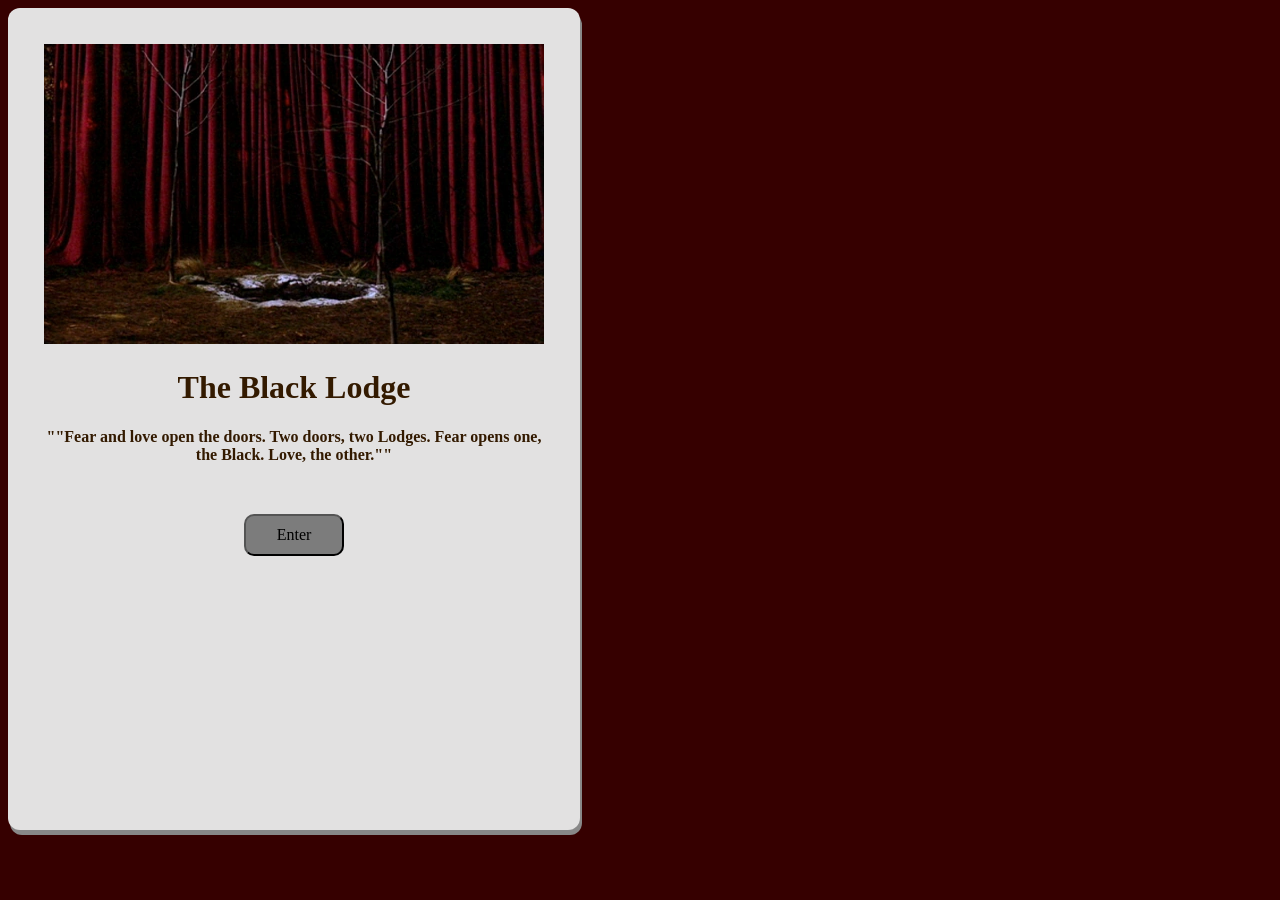
<file: Card/index.html>
<!DOCTYPE html>
<html lang="en">
<head>
  
       
    <meta charset="UTF-8">
    <meta name="viewport" content="width=device-width, initial-scale=1.0">
    <title>Black Lodge Card</title>
     <link href="https://fonts.googleapis.com/css2?family=Redaction+50:ital,wght@0,400;0,700;1,400&family=Special+Elite&display=swap" rel="stylesheet">
   
</head>
<style>
    body {
        background-color:rgb(54, 0, 0);
        

    }
    .card {
            text-align: center;        
            padding:36px;
            border-radius: 12px;
            margin-bottom: 12px;
            font-family: "Redaction 50";
            color: #331a00;
            box-shadow: 2px 5px #888888;
;   
        }

        .button {
           padding: 10px;
           width: 100px;
           margin: 50px;
           font-family: "Redaction 50";
           font-size: medium;
           background-color: rgb(124, 124, 124);
           color: beige;
           border-radius:10px;
        

        }
        a:link {
         color: rgb(0, 0, 0);
         background-color: transparent;
         text-decoration: none;
        }

        a:visited {
         color: rgb(131, 0, 22);
        background-color: transparent;
        text-decoration: none;
        }


        a:hover {
         color: red;
        text-decoration: underline;
        }
</style>
<body>
    
    <div class="card" style="height: 750px; width: 500px; background-color:rgb(226, 225, 225) " >
     <img src="/Card\TheBlackLodge.png" alt="" style="width: 100%; height: 300px; object-fit: fill;">
     <h1>The Black Lodge</h1>
     <p style="font-weight: bolder;">
        ""Fear and love open the doors. Two doors, two Lodges. Fear opens one, the Black. Love, the other.""
        <br>
        <button class="button">
            <a href="https://www.youtube.com/watch?v=i5KRFamuJBQ">Enter</a>
        </button>
     </p>
    </div>
</body>
</html>
</file>
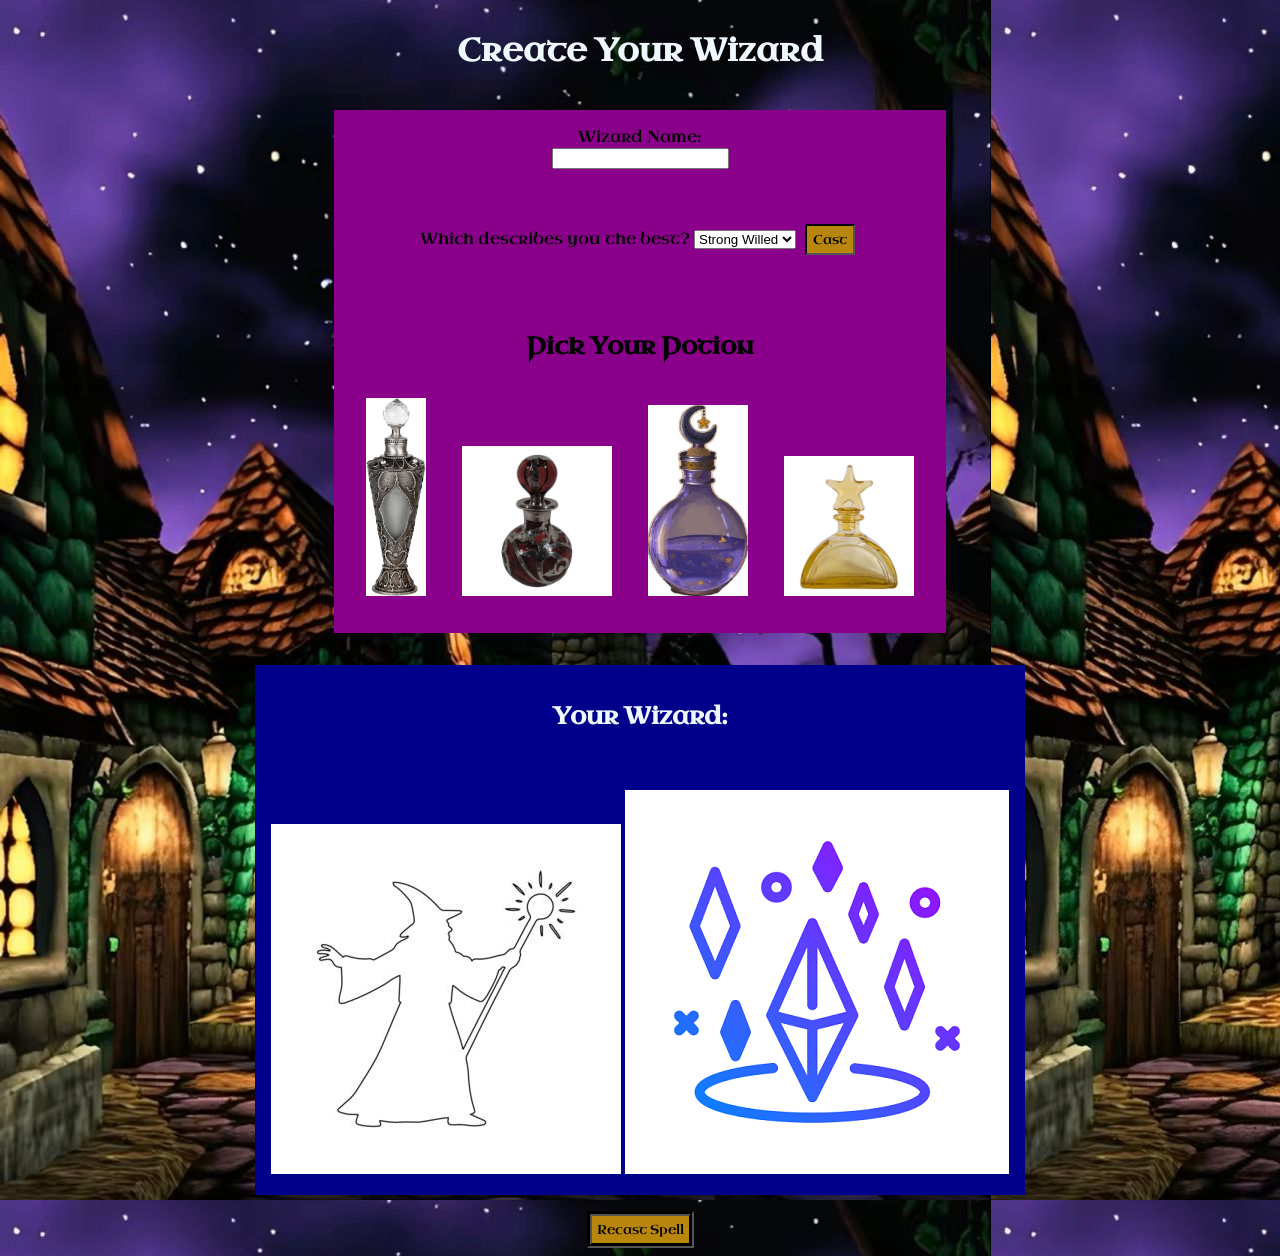
<file: Week6/index.html>
<!DOCTYPE html>
<html lang="en">
<head>
    <meta charset="UTF-8">
    <meta name="viewport" content="width=device-width, initial-scale=1.0">
    <title>Wizard Creator</title>
    <link href="https://fonts.googleapis.com/css2?family=Redaction+50:ital,wght@0,400;0,700;1,400&family=Uncial+Antiqua&display=swap" rel="stylesheet">
    
</head>
<body>
    
    <style>
        body {
        background-image: url("WizardsOnly/assets/WizardBG.jpg");
        display: flex;
        flex-direction: column;
        justify-content: center; 
        align-items: center; 
        text-align: center; 
        }

        .WizardStarter {
            border: 1px;
            width: max-content;
            height: max-content;
            background-color: darkmagenta;
            display: grid;
            padding: 1em;
            margin: 1em;
            font-family: "Uncial Antiqua";
            row-gap: 50px;
            
            
        }

        .wizardResult {
        padding: 1em;
        margin: 1em;
        width: max-content;
        display: grid;
        background-color: darkblue;
        color: aliceblue;
        font-family: "Uncial Antiqua";
        column-gap: 50px;
        

        }

        #castBtn {
        margin: 5px;
        padding: 5px;
        width: 50px;
        background-color: darkgoldenrod;
        border-style: inset;
        font-family: "Uncial Antiqua";
        }

        #Recast {
            display: grid;
            justify-content: end;
            padding: 5px;
            font-family: "Uncial Antiqua";
            background-color: darkgoldenrod;
            border-style: groove;
            border-width: 5px;

            
        }
       
        .selected {
            border: 5px groove orange;
        }

       
        

        
    </style>
<h1 style="color: aliceblue; font-family: Uncial Antiqua;">Create Your Wizard</h1>
    <div class="WizardStarter">
        <div id="Name"> 
        <label for="wizName">Wizard Name:</label><br>
        <input type="text" id="wName">
        </div>

        <div id="staff">
            <form id="staffForm">
            <label for="staff">Which describes you the best?</label>
            <select id="staffSelect">
                <option id="strongWill" value="WizardsOnly\assets\gold staff.png">Strong Willed</option>
                <option value="WizardsOnly\assets\blue staff.png">Kind</option>
                <option value="WizardsOnly\assets\purple staff.png">Spontaneous</option>
                
            </select>
            <button id="castBtn">Cast</button>
            </form>
            
        </div>
        
        <div class="potions">
            <h2>Pick Your Potion</h2>
            <img class="potions" src="WizardsOnly\assets\potion1.jpg"  onclick="this.classList.toggle('selected')" style="width: 60px; padding: 1em; cursor: pointer">
            <img class="potions" src="WizardsOnly\assets\potion2.jpg"  onclick="this.classList.toggle('selected')" style="width: 150px; padding: 1em; cursor: pointer">
            <img class="potions" src="WizardsOnly\assets\potion3.jpg"  onclick="this.classList.toggle('selected')" style="width: 100px; padding: 1em; cursor: pointer">
            <img class="potions" src="WizardsOnly\assets\potion4.jpg"  onclick="this.classList.toggle('selected')" style="width: 130px; padding: 1em; cursor: pointer">
        </div>

        
    </div>
    <div class="wizardResult">
            <h2>Your Wizard:</h2>
            <h3 id="nameResult"></h3>
            <div id="wizGear">
            <img id="tempWiz" src="WizardsOnly\assets\wizardOutline.jpg">
            <img id="tempPic" src="WizardsOnly\assets\placeholder.png">
            </div>
        </div>
    <button id="Recast">Recast Spell</button>

    <script>
    //Gretting:    
   window.addEventListener("load", function() {
     alert("Wizards only");
    });

//Inputing Wizard Name
    const input = document.getElementById('wName');
    const button = document.getElementById('castBtn');
    const display = document.getElementById('nameResult');

    button.addEventListener('click', function() {
        display.textContent= input.value;
    });
 
//Recast Spell
    const reloadBtn = document.getElementById("Recast");

    reloadBtn.addEventListener("click", () => {
    window.location.reload();
});

//Selecting a Staff
const form = document.getElementById('staffForm');
const selectMenu = document.getElementById('staffSelect');
const image = document.getElementById('tempPic');

form.addEventListener("submit", function(event) {
    event.preventDefault(); 
    image.src = selectMenu.value;
    });

  </script>
</body>
</html>
</file>
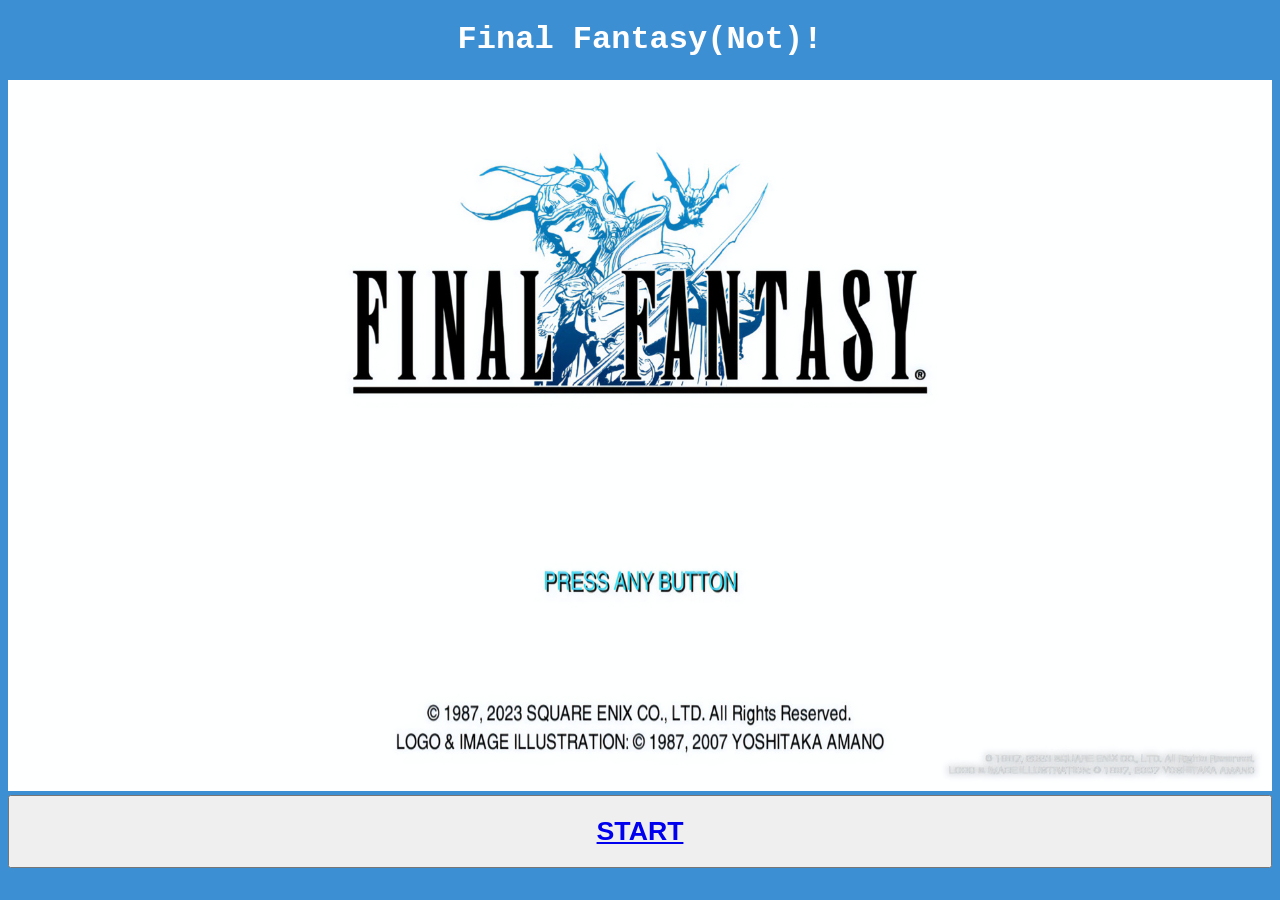
<file: Week2/MyFirstGame/index.html>
<!DOCTYPE html>

<html>
<head>
    <title>Our First Game</title>
</head>
<body style="background-color:rgb(61, 143, 211)">
    <h1 style="color: white; text-align: center; font-family: 'Courier New', Courier, monospace;" >Final Fantasy(Not)!</h1>
    <img src="StartingScreenFF.jpg" style="width: 100%" ></img>

    <button class="start-button" style="width: 100%"><h1 style="text-align: center;"><a href="./game.html">START</h1></button>

    

</body>
</html>
</file>
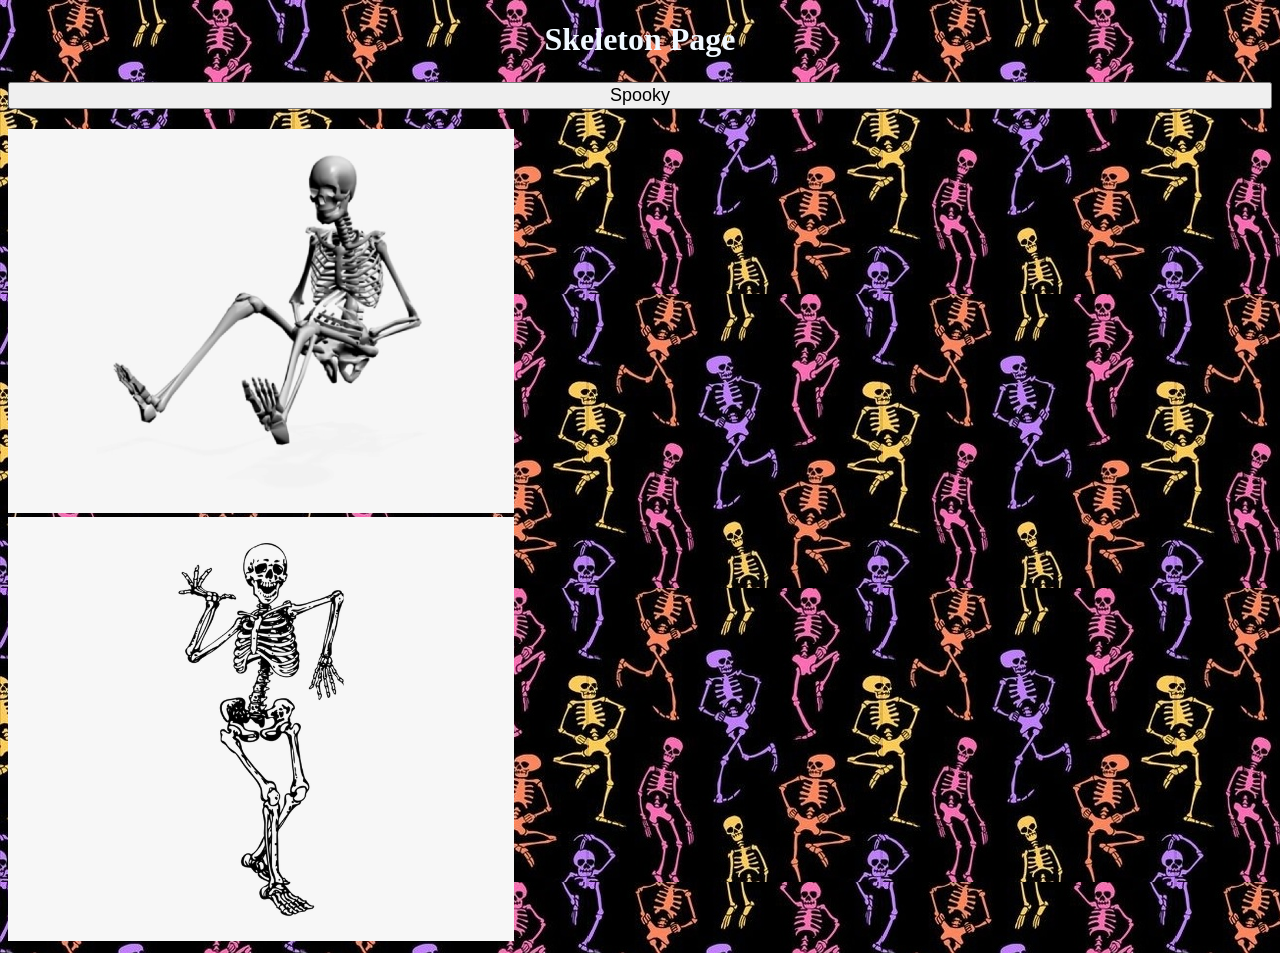
<file: Week2/skeleton-webpage.html>
<!DOCTYPE html>
<html>
    <head>
        <title>Spooky Scary Skeleton</title>
    </head>
    <body style="background-image:url(skeleton.jpg)" > 
        <h1 id="skeleton" style="color: aliceblue; text-align: center;" style="font-family: Impact, Haettenschweiler, 'Arial Narrow Bold', sans-serif;">Skeleton Page</h1>
       <h2><button style="font-size: large; width: 100%;" class="Spooky button" type="button" >Spooky</button></h2>
       <section class="skeleton-pics">
        <img id="skeleton-sit" style="width: 40%;" src="skeleton sit.jpg">
       </section>
       <section>
        <img id="skeleton-dance" style="width: 40%;" src="skeleton dance.png" >
        
       </section>
    </body>
</html>
</file>
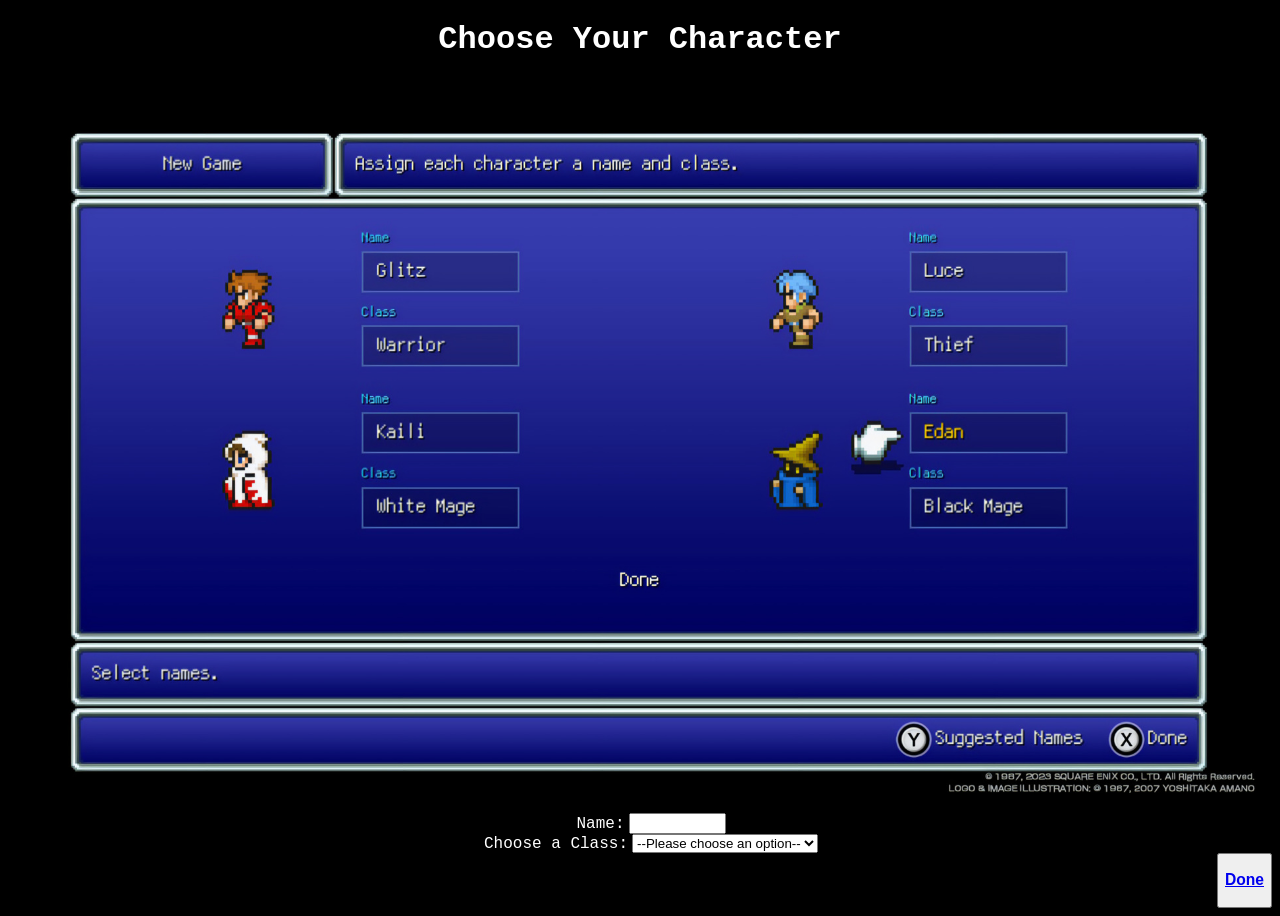
<file: Week2/MyFirstGame/game.html>
<!DOCTYPE html>
<html>
    <head>
    <title>Choose Your Character</title>
    <h1 style="color: white; text-align: center; font-family: 'Courier New', Courier, monospace;" >Choose Your Character</h1>
    </head>
    <body style="background-color:rgb(0, 0, 0)"></body>>
    <img src="CharacterScreenFF.jpg" style="width: 100%"></img>
    
   <li style="text-align: center;">
    <label for="name"style= "color: white; text-align: center; font-family: 'Courier New', Courier, monospace;">Name:</label>

<input
  type="text"
  id="name"
  name="name"
  required
  minlength="4"
  maxlength="8"
  size="10" />
   </li>
<li style="text-align: center;">
    <label for="class-select" style= "color: white; text-align: center; font-family: 'Courier New', Courier, monospace;" style="width: 100%">Choose a Class:</label>
    <select name="class" id="class-select">
  <option value="">--Please choose an option--</option>
  <option value="warrior">Warrior</option>
  <option value="white mage">White Mage</option>
  <option value="thief">Thief</option>
  <option value="black-mage">Black Mage</option>
</select>
</li>
<div style="display: flex; justify-content: flex-end;">
<button style="text-align: center;" class="done-button"  style="width: 10%"><h3 style="text-align: center;"><a href="./GameEnd.html">Done</h3></button>
</div>
    
    </body>
</html>
</file>
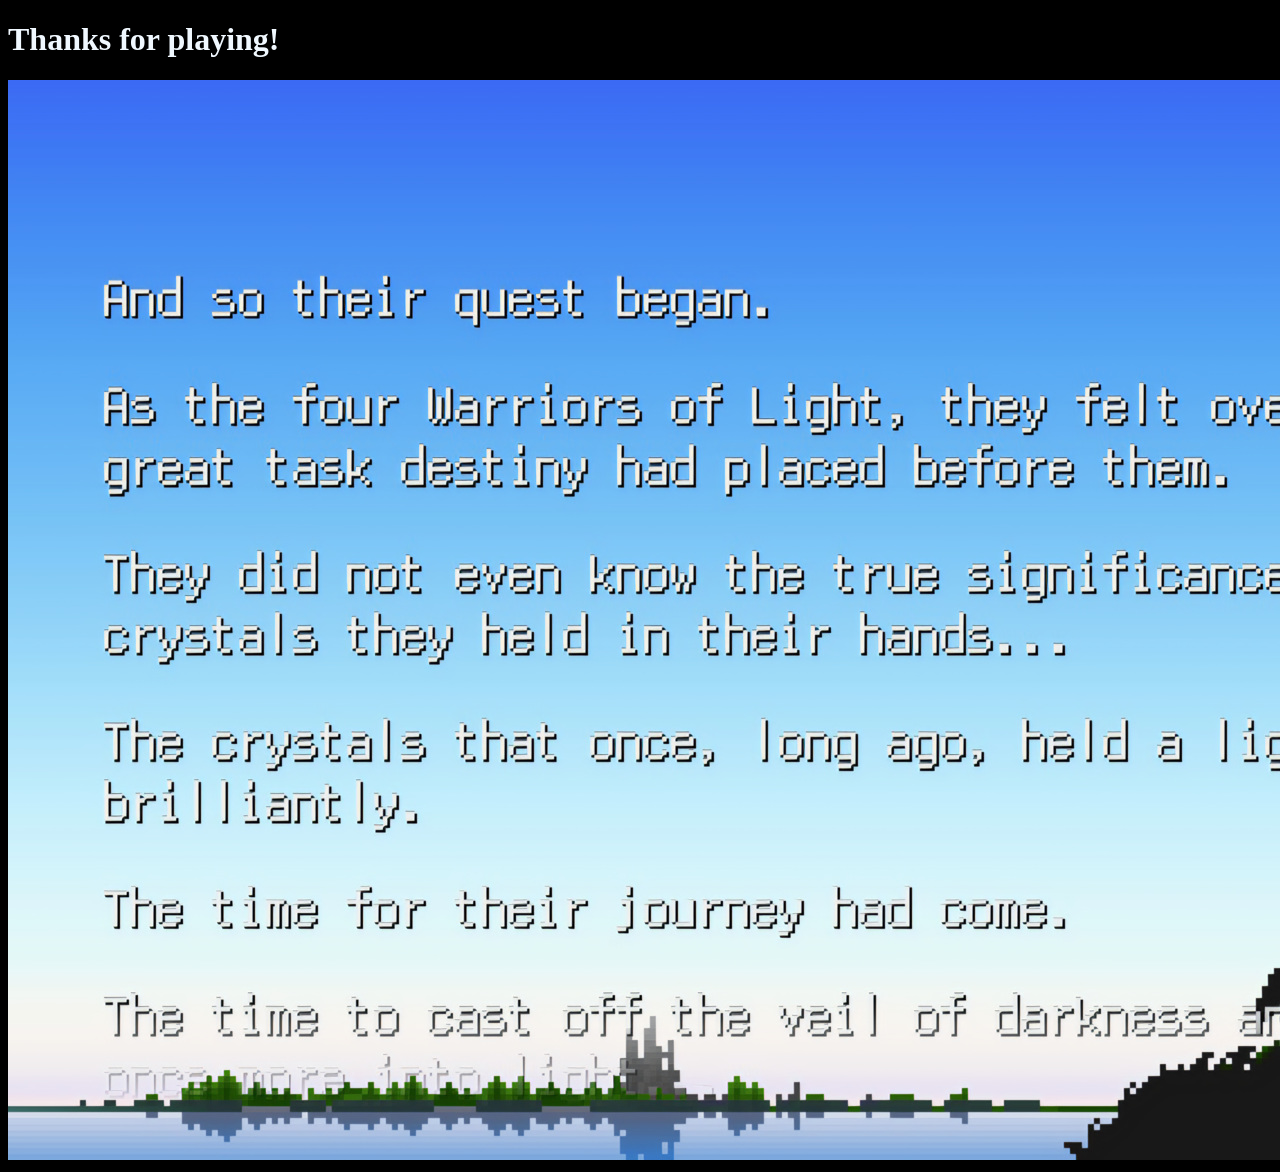
<file: Week2/MyFirstGame/GameEnd.html>
<!DOCTYPE html>
<html>
    <head>
        <title>End</title>
    </head>
    <body style="background-color:rgb(0, 0, 0)">
        <h1 style="color: aliceblue;" >Thanks for playing!</h1>
        <img src="StoryScreenFF.jpg">
    </body>
</html>
</file>
